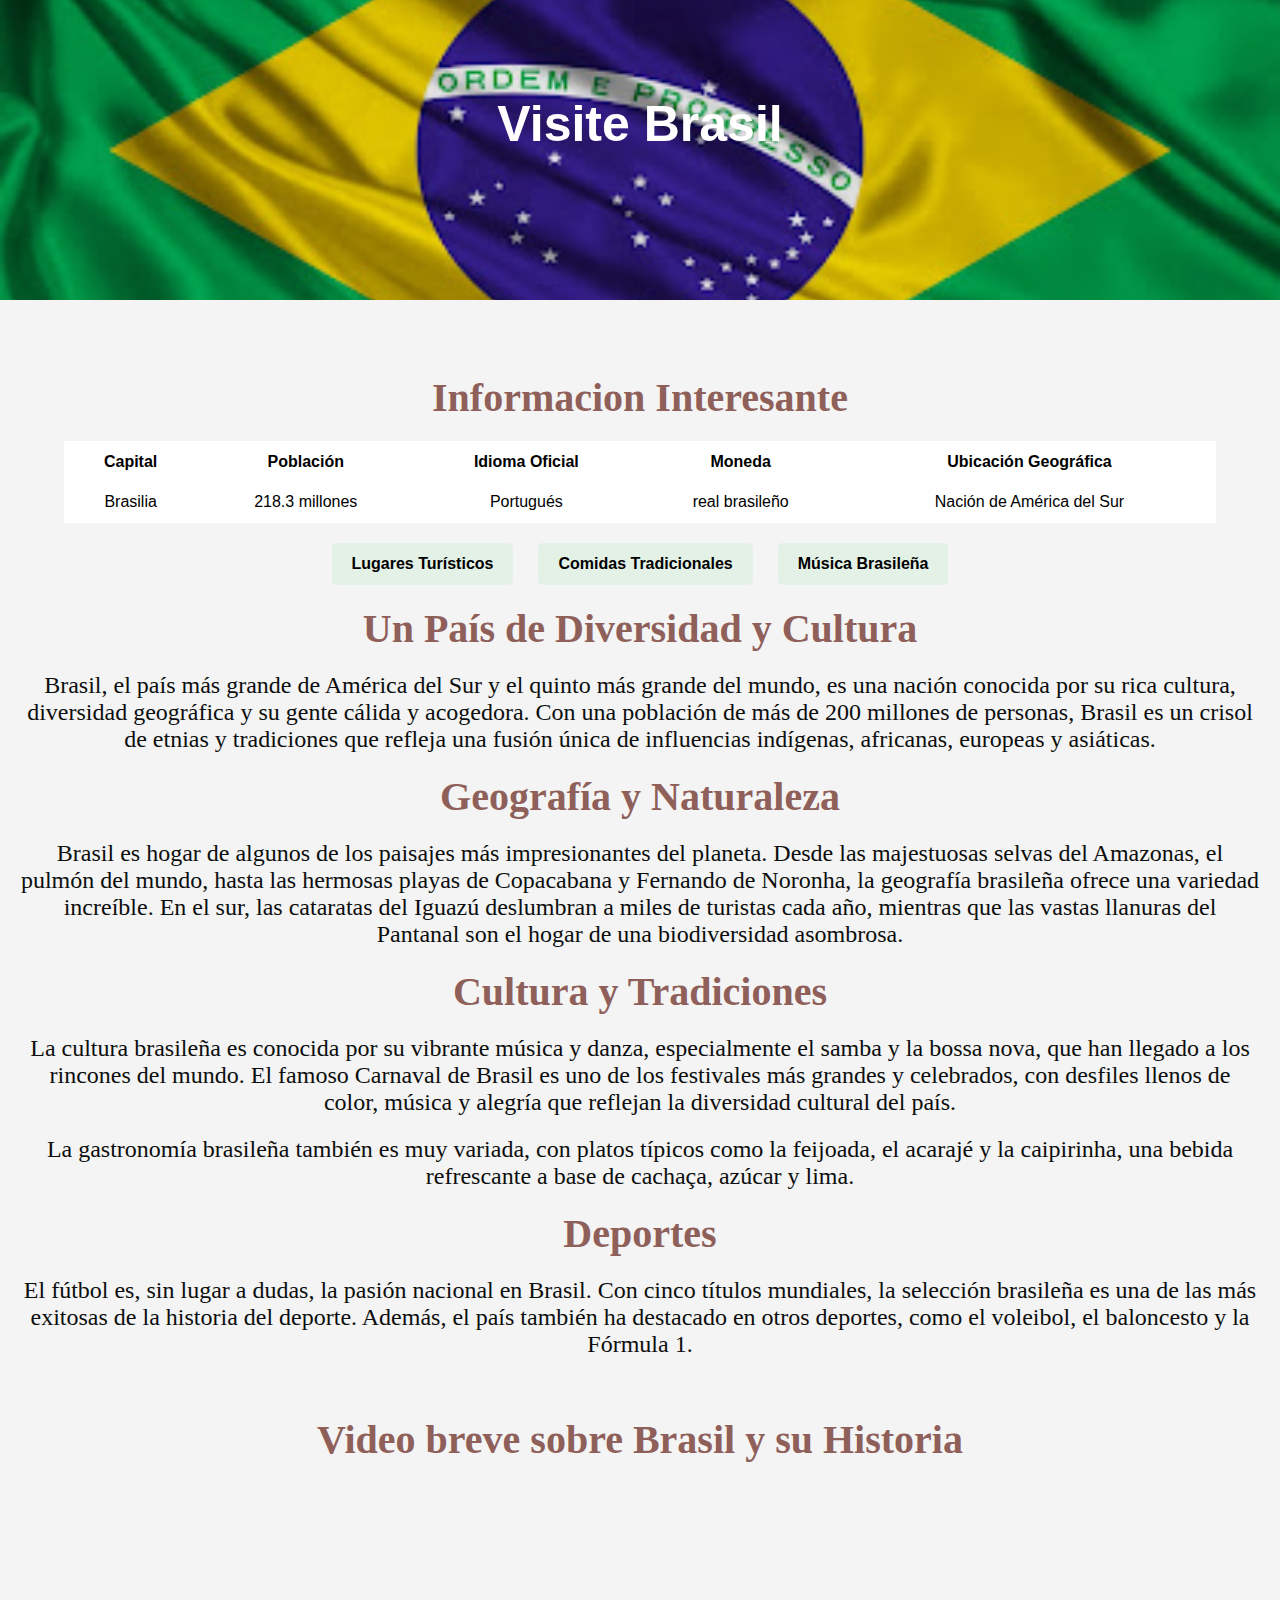
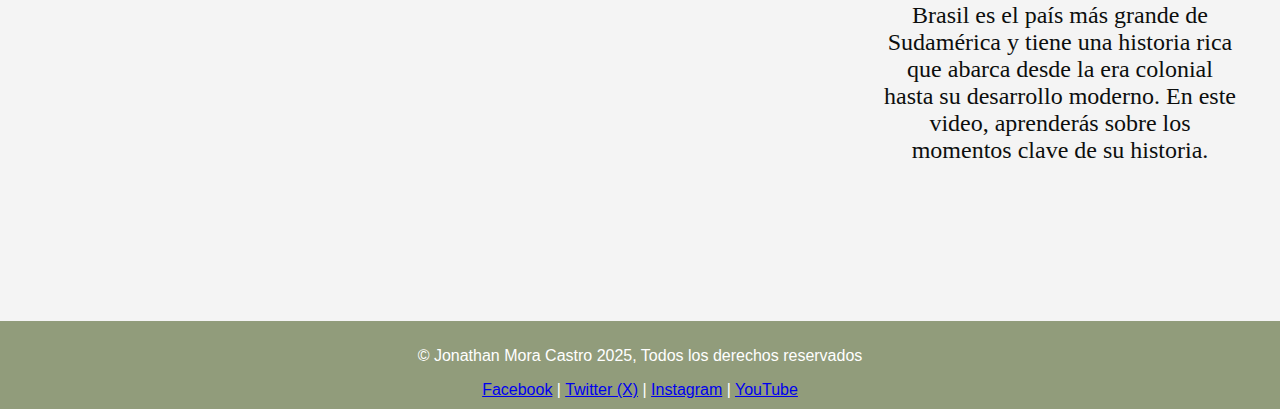
<file: index.html>
<!DOCTYPE html>
<html lang="es">
<head>
    <meta charset="UTF-8">
    <meta name="viewport" content="width=device-width, initial-scale=1.0">
    <title> Brasil </title>
    <link rel="icon" type="image/jpg" href="/images/favicon.jpg">
    <link rel="stylesheet" href="css/style.css">
    <link href="https://fonts.googleapis.com/css2?family=Pacifico&family=Sriracha&family=Bungee+Shade&display=swap" rel="stylesheet">
    
</head>
<body>
  <div class="contenedorp">
    <img class="img_grande" src="images/brazil-flag-17.jpg" alt="Bandera de brasil">
    <h1 class="textop">Visite Brasil</h1>
</div>
  <br><br><br>
    <h2 class="titulo lobster">Informacion Interesante</h2>
    <table >
        <tr>
          <th>Capital</th>
          <th>Población</th>
          <th>Idioma Oficial</th>
          <th>Moneda</th>
          <th>Ubicación Geográfica</th>
        </tr>
        <tr>
          <td>Brasilia</td>
          <td> 218.3 millones</td>
          <td>Portugués</td>
          <td>real brasileño </td>
          <td>Nación de América del Sur</td>
        </tr>
        
      </table>
      <div class="button-container">
        <a href="lugaresTuristicos.html" class="button">Lugares Turísticos</a>
        <a href="comidasTradicionales.html" class="button">Comidas Tradicionales</a>
        <a href="musicaBrasilena.html" class="button">Música Brasileña</a>
    </div>
    <h2 class="titulo lobster">Un País de Diversidad y Cultura</h2>
<p class="parrafo questrial">
    Brasil, el país más grande de América del Sur y el quinto más grande del mundo, es una nación conocida por su rica cultura, diversidad geográfica y su gente cálida y acogedora. Con una población de más de 200 millones de personas, Brasil es un crisol de etnias y tradiciones que refleja una fusión única de influencias indígenas, africanas, europeas y asiáticas.
</p>

<h2 class="titulo lobster">Geografía y Naturaleza</h2>
<p class="parrafo questrial">
    Brasil es hogar de algunos de los paisajes más impresionantes del planeta. Desde las majestuosas selvas del Amazonas, el pulmón del mundo, hasta las hermosas playas de Copacabana y Fernando de Noronha, la geografía brasileña ofrece una variedad increíble. En el sur, las cataratas del Iguazú deslumbran a miles de turistas cada año, mientras que las vastas llanuras del Pantanal son el hogar de una biodiversidad asombrosa.
</p>

<h2 class="titulo lobster">Cultura y Tradiciones</h2>
<p class="parrafo questrial">
    La cultura brasileña es conocida por su vibrante música y danza, especialmente el samba y la bossa nova, que han llegado a los rincones del mundo. El famoso Carnaval de Brasil es uno de los festivales más grandes y celebrados, con desfiles llenos de color, música y alegría que reflejan la diversidad cultural del país.
</p>

<p class="parrafo questrial">
    La gastronomía brasileña también es muy variada, con platos típicos como la feijoada, el acarajé y la caipirinha, una bebida refrescante a base de cachaça, azúcar y lima.
</p>

<h2 class="titulo lobster">Deportes</h2>
<p class="parrafo questrial">
    El fútbol es, sin lugar a dudas, la pasión nacional en Brasil. Con cinco títulos mundiales, la selección brasileña es una de las más exitosas de la historia del deporte. Además, el país también ha destacado en otros deportes, como el voleibol, el baloncesto y la Fórmula 1.
</p>
    <br>
    <h2 class="titulo lobster">Video breve sobre Brasil y su Historia</h2>
    <div class="contenedor">
      <iframe width="600" height="400" src="https://www.youtube.com/embed/39X1LB2Gq68?si=nnuciI-rmNL4jM6D" 
          title="YouTube video player" frameborder="0" allow="accelerometer; autoplay; clipboard-write; encrypted-media; 
          gyroscope; picture-in-picture; web-share" referrerpolicy="strict-origin-when-cross-origin" allowfullscreen>
      </iframe>
      
      <div class="texto">
          <p class="parrafo questrial">Brasil es el país más grande de Sudamérica y tiene una historia rica que abarca desde la era colonial hasta su desarrollo moderno. En este video, aprenderás sobre los momentos clave de su historia.</p>
      </div>
  </div>
<br>
<footer>

<p>&copy; Jonathan Mora Castro 2025, Todos los derechos reservados</p>
<a href="https://www.facebook.com/Brasil/" target="_blank">Facebook</a> |
<a href="https://twitter.com/Brasil" target="_blank">Twitter (X)</a> |
<a href="https://www.instagram.com/brasil/" target="_blank">Instagram</a> |
<a href="https://www.youtube.com/user/TVBrasil" target="_blank">YouTube</a>
</footer>
<script src="js/script.js"></script>
</body>
</html>
</file>
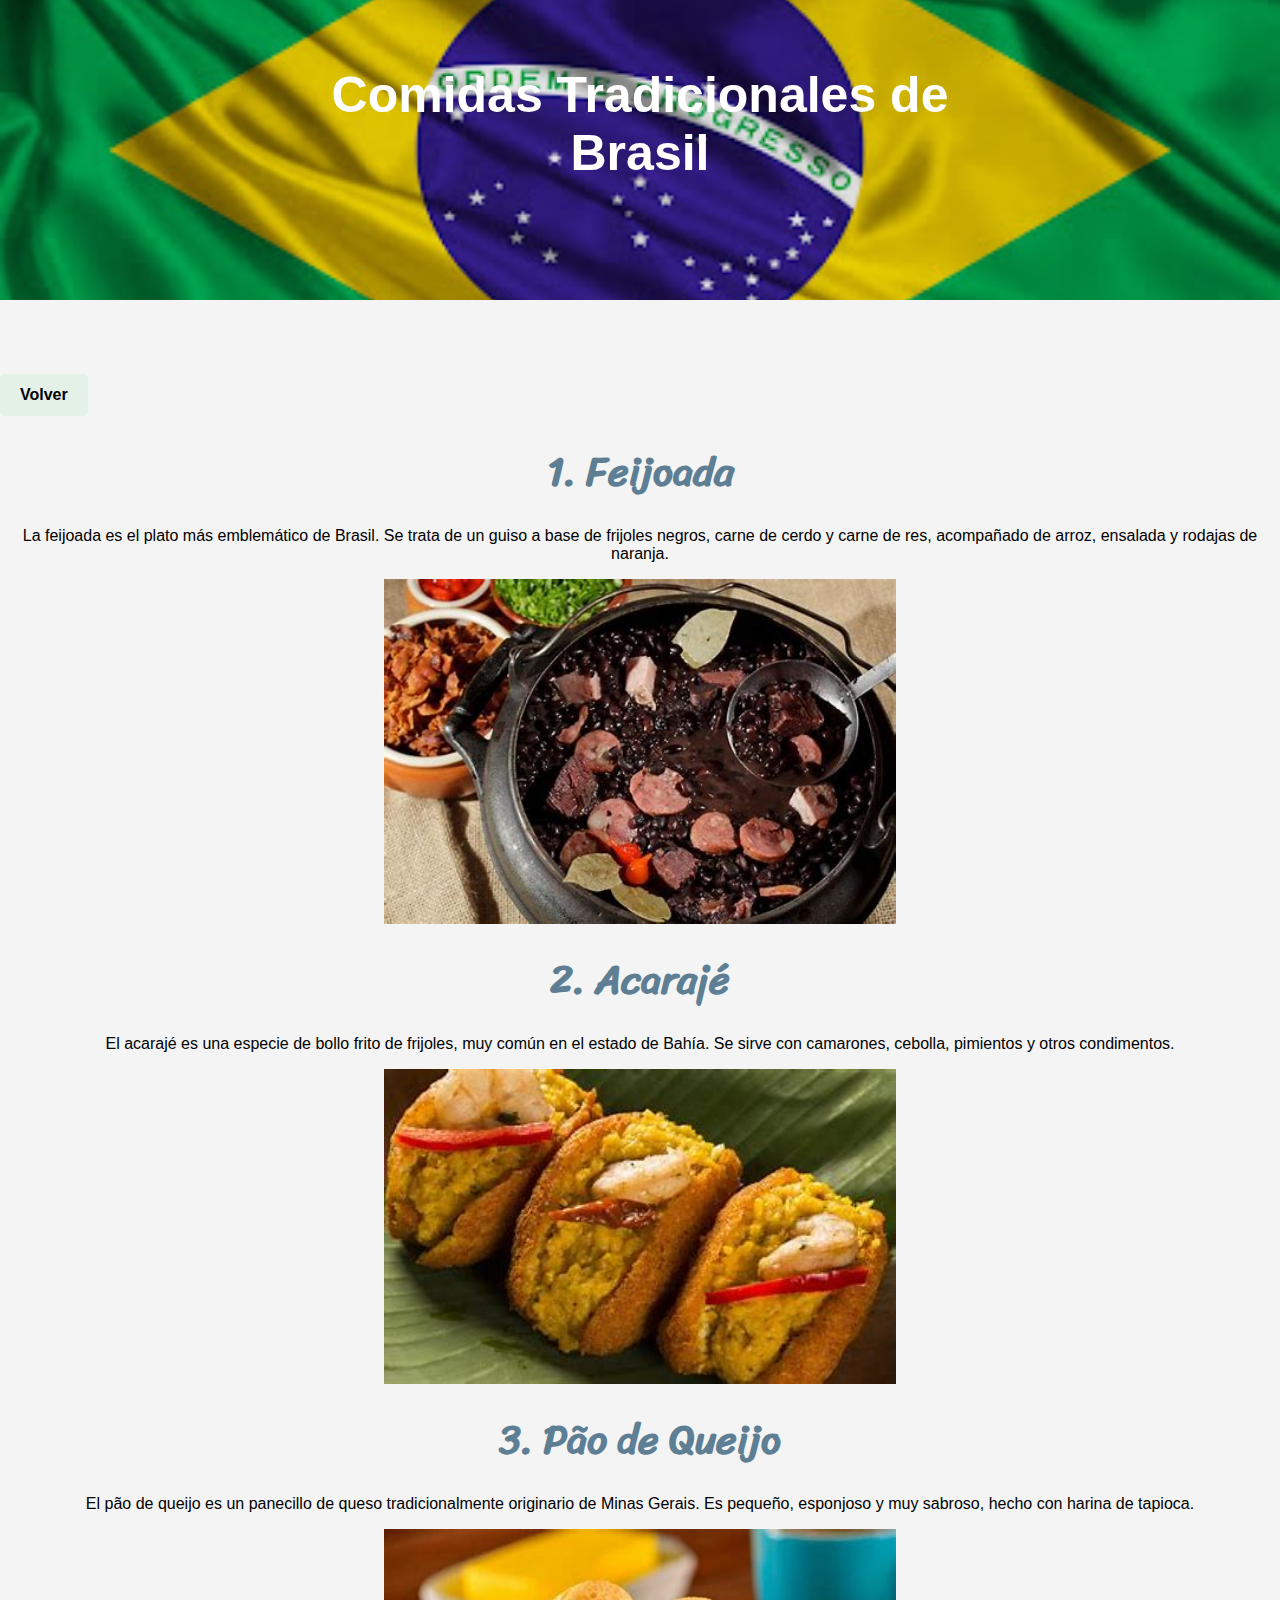
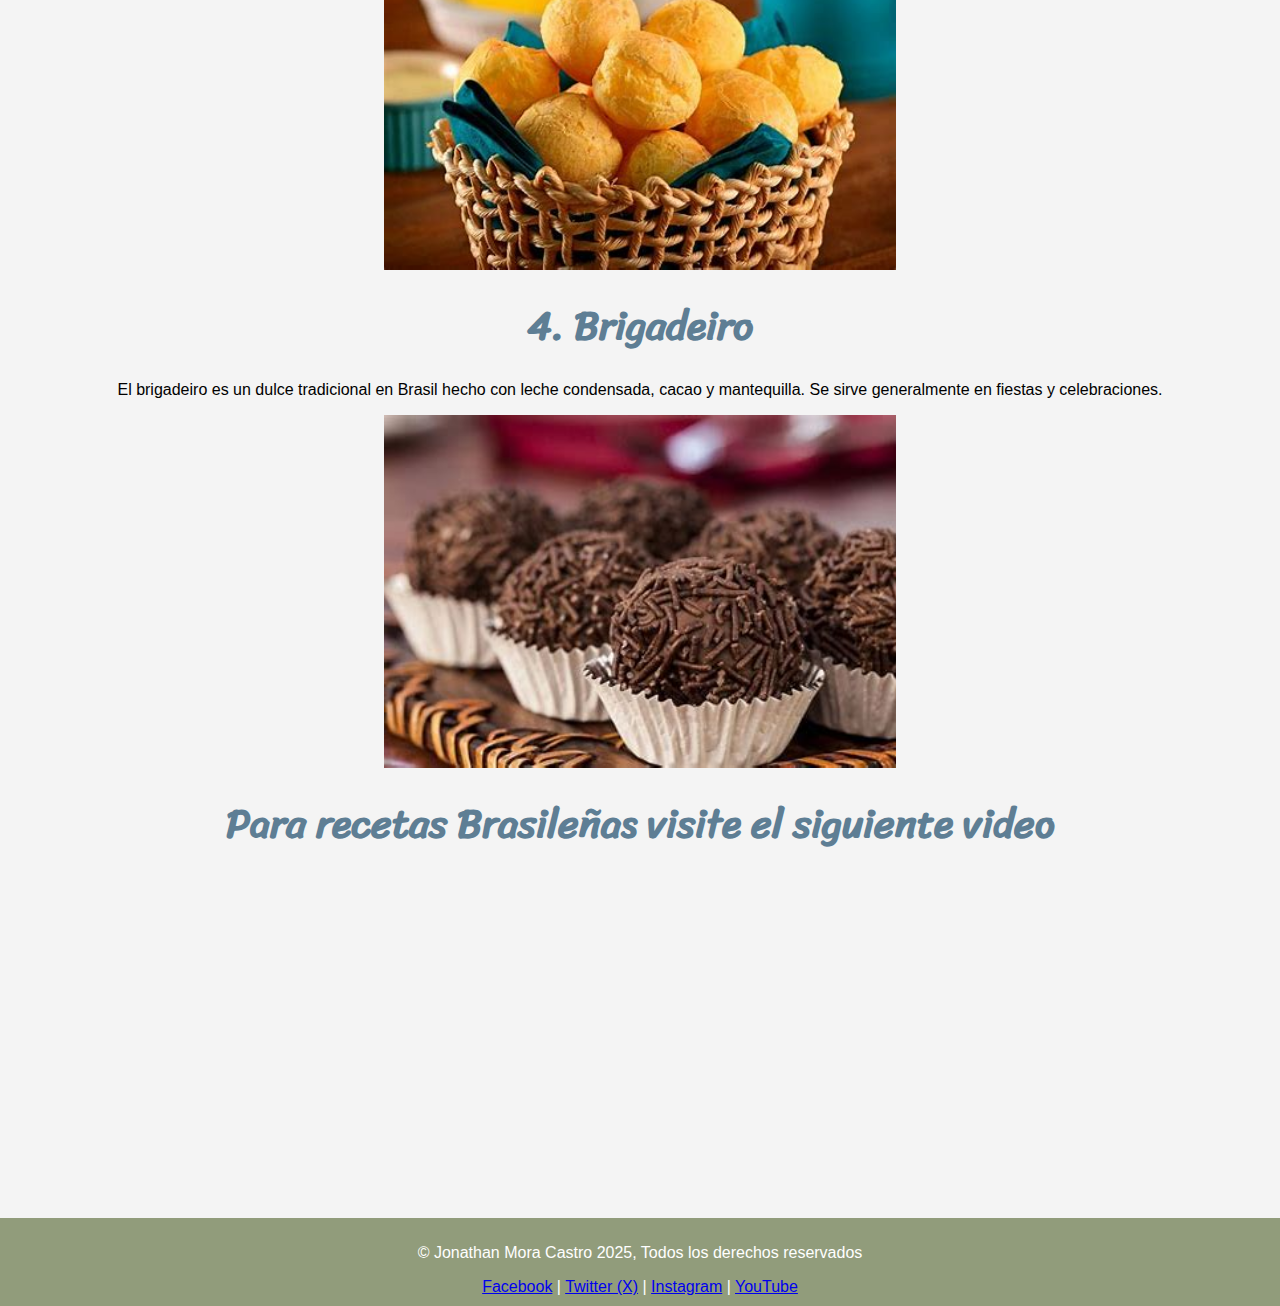
<file: comidasTradicionales.html>
<!DOCTYPE html>
<html lang="es">
<head>
    <meta charset="UTF-8">
    <meta name="viewport" content="width=device-width, initial-scale=1.0">
    <title>Comidas Tradicionales de Brasil</title>
    <link rel="icon" type="image/jpg" href="/images/favicon.jpg">
    <link rel="stylesheet" href="css/style.css">
    <link href="https://fonts.googleapis.com/css2?family=Pacifico&family=Sriracha&family=Bungee+Shade&display=swap" rel="stylesheet">
    
</head>
<body>
    <div class="contenerdorp">
    <img  src="images/brazil-flag-17.jpg" alt="Bandera de brasil" class="img_grande">
    <h1 class="textop">Comidas Tradicionales de Brasil</h1>
</div>
<br><br><br>
<div class="button-container-volver">
 <a href="index.html" class="button">Volver</a></li>
</div>
    <h2 class="titulo sriracha">1. Feijoada</h2>
    <p>La feijoada es el plato más emblemático de Brasil. Se trata de un guiso a base de frijoles negros, carne de cerdo y carne de res, acompañado de arroz, ensalada y rodajas de naranja.</p>
    <img src="images/feijoada.jpg" alt="Feijoada">
    
    <h2 class="titulo sriracha">2. Acarajé</h2>
    <p>El acarajé es una especie de bollo frito de frijoles, muy común en el estado de Bahía. Se sirve con camarones, cebolla, pimientos y otros condimentos.</p>
    <img src="images/acaraje.jpg" alt="Acarajé">

    <h2 class="titulo sriracha">3. Pão de Queijo</h2>
    <p>El pão de queijo es un panecillo de queso tradicionalmente originario de Minas Gerais. Es pequeño, esponjoso y muy sabroso, hecho con harina de tapioca.</p>
    <img src="images/paoDeQueijo.jpg" alt="Pão de Queijo">

    <h2 class="titulo sriracha">4. Brigadeiro</h2>
    <p>El brigadeiro es un dulce tradicional en Brasil hecho con leche condensada, cacao y mantequilla. Se sirve generalmente en fiestas y celebraciones.</p>
    <img src="images/brigadeiro.jpg" alt="Brigadeiro">
    <h1 class="titulo sriracha">Para recetas Brasileñas visite el siguiente video</h1>
    <iframe width="560" height="315" src="https://www.youtube.com/embed/Eh6IkJ9_Cy4?si=b5TeVfpmAdMtbsz5" title="YouTube video player" frameborder="0" allow="accelerometer; autoplay; clipboard-write; encrypted-media; gyroscope; picture-in-picture; web-share" referrerpolicy="strict-origin-when-cross-origin" allowfullscreen></iframe>
    

    <footer>
       <p>&copy; Jonathan Mora Castro 2025, Todos los derechos reservados</p>
<a href="https://www.facebook.com/Brasil/" target="_blank">Facebook</a> |
<a href="https://twitter.com/Brasil" target="_blank">Twitter (X)</a> |
<a href="https://www.instagram.com/brasil/" target="_blank">Instagram</a> |
<a href="https://www.youtube.com/user/TVBrasil" target="_blank">YouTube</a>

    </footer>
</body>
</html>
</file>
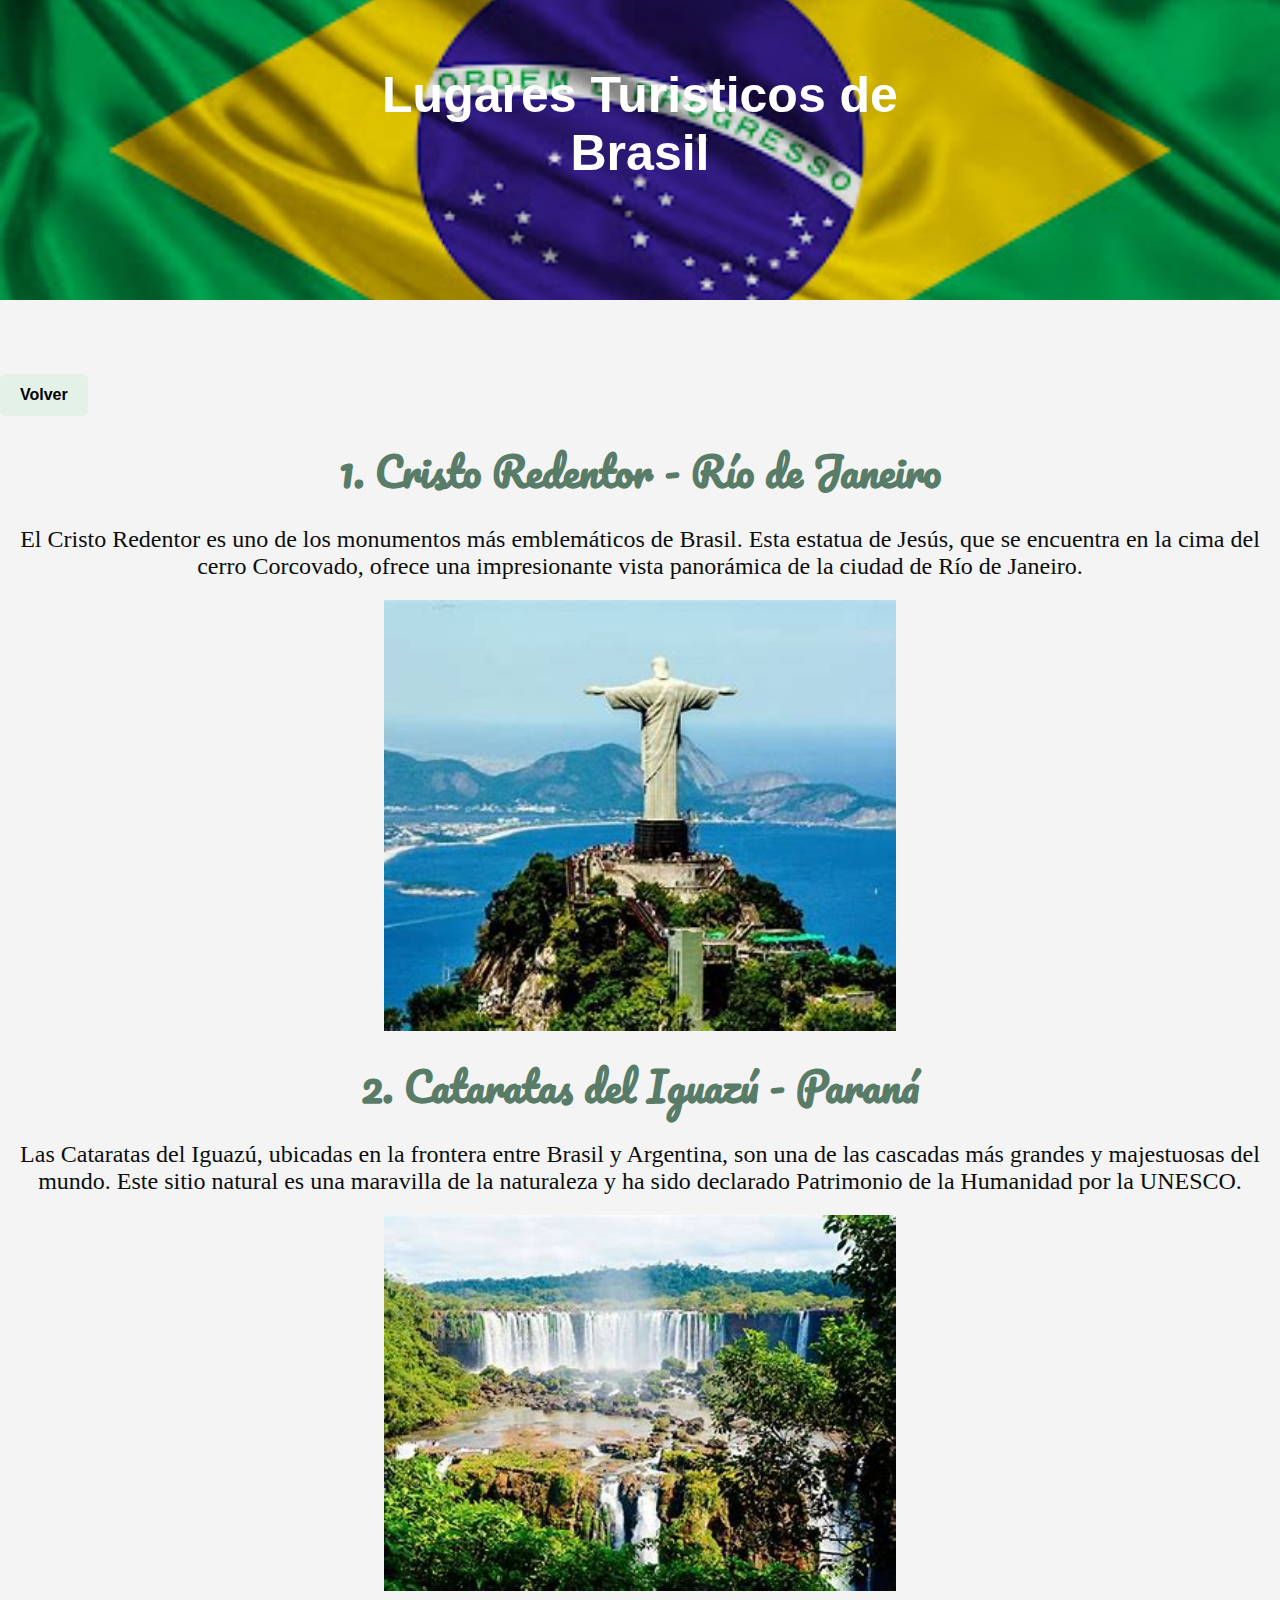
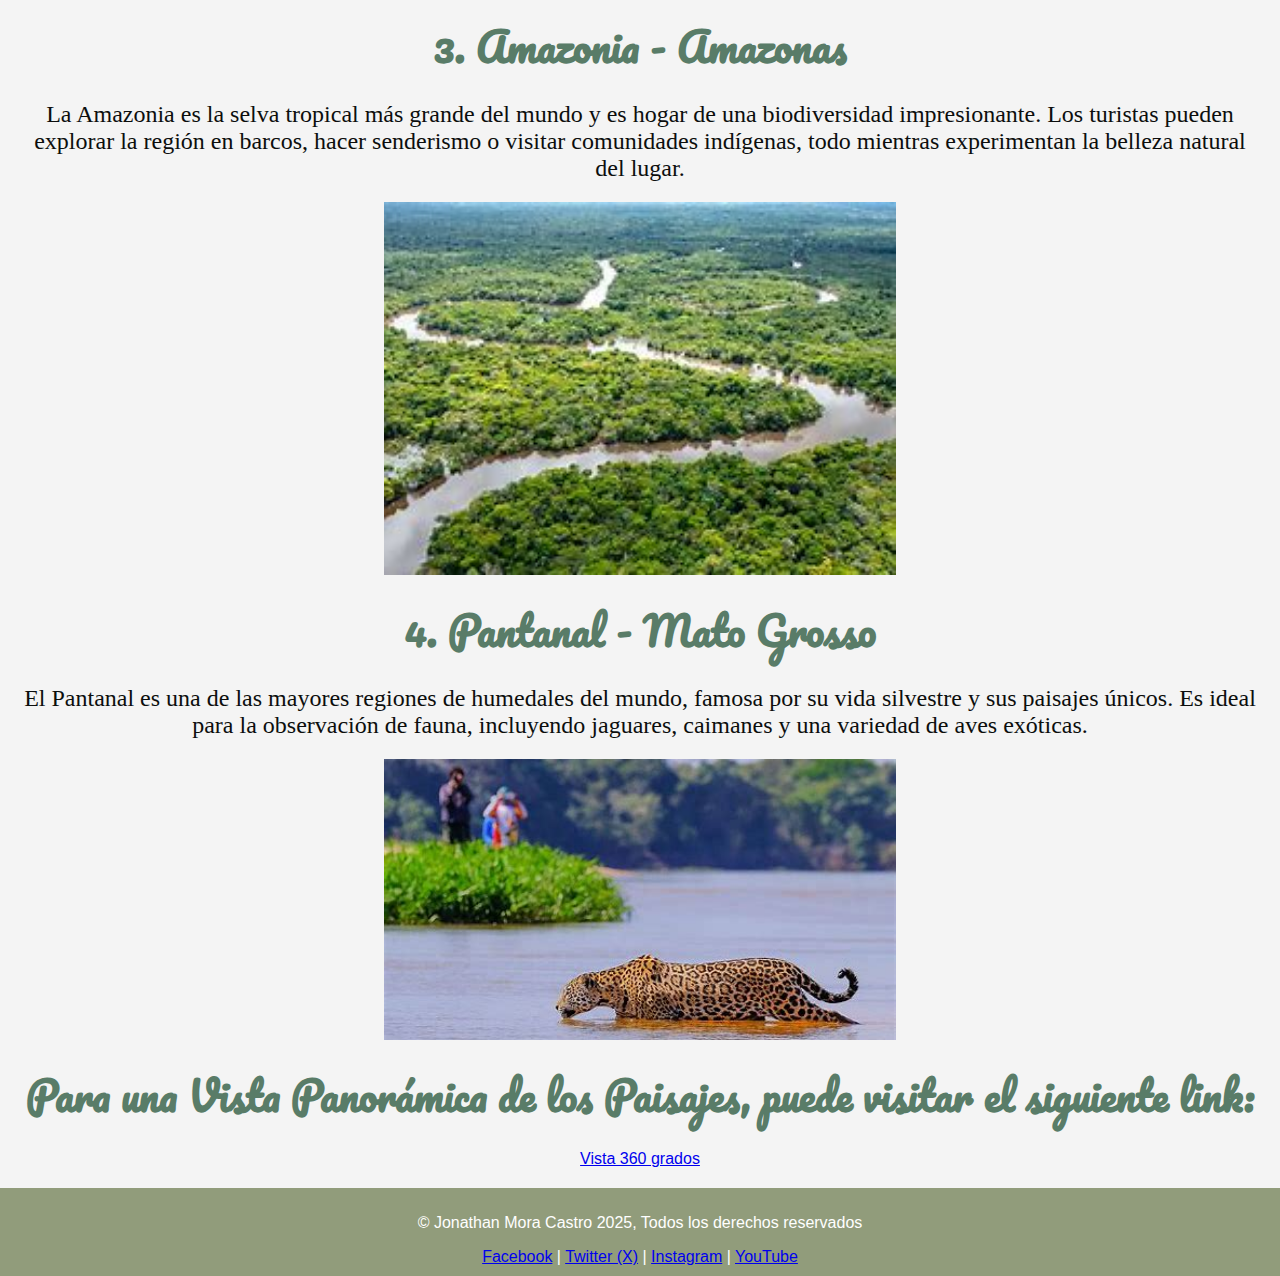
<file: lugaresTuristicos.html>
<!DOCTYPE html>
<html lang="es">
<head>
    <meta charset="UTF-8">
    <meta name="viewport" content="width=device-width, initial-scale=1.0">
    <title> Brasil </title>
    <link rel="icon" type="image/jpg" href="/images/favicon.jpg">
    <link rel="stylesheet" href="css/style.css">
    <link href="https://fonts.googleapis.com/css2?family=Pacifico&family=Sriracha&family=Bungee+Shade&display=swap" rel="stylesheet">
    
</head>
<body>
    <div class="contenedorp">
    <img src="images/brazil-flag-17.jpg" alt="Bandera de brasil" class="img_grande" >
    <h1 class="textop">Lugares Turisticos de Brasil</h1>
</div>
<br><br><br>
<div class="button-container-volver">
<a href="index.html" class="button">Volver</a></li>
</div>
    <h2 class="titulo pacifico">1. Cristo Redentor - Río de Janeiro</h2>
    <p class="parrafo krona">El Cristo Redentor es uno de los monumentos más emblemáticos de Brasil. Esta estatua de Jesús, que se encuentra en la cima del cerro Corcovado, ofrece una impresionante vista panorámica de la ciudad de Río de Janeiro.</p>
    <img src="images/cristoRedentor.jpg" alt="Cristo Redentor">
    <h2 class="titulo pacifico">2. Cataratas del Iguazú - Paraná</h2>
    <p class="parrafo krona">Las Cataratas del Iguazú, ubicadas en la frontera entre Brasil y Argentina, son una de las cascadas más grandes y majestuosas del mundo. Este sitio natural es una maravilla de la naturaleza y ha sido declarado Patrimonio de la Humanidad por la UNESCO.</p>
    <img src="images/cataratas.jpg" alt="Cataratas del Iguazú - Paraná">
    <h2 class="titulo pacifico">3. Amazonia - Amazonas</h2>
    <p class="parrafo krona">La Amazonia es la selva tropical más grande del mundo y es hogar de una biodiversidad impresionante. Los turistas pueden explorar la región en barcos, hacer senderismo o visitar comunidades indígenas, todo mientras experimentan la belleza natural del lugar.</p>
    <img src="images/amazonas.jpg" alt="Amazonas">
    <h2 class="titulo pacifico">4. Pantanal - Mato Grosso</h2>
    <p class="parrafo krona">El Pantanal es una de las mayores regiones de humedales del mundo, famosa por su vida silvestre y sus paisajes únicos. Es ideal para la observación de fauna, incluyendo jaguares, caimanes y una variedad de aves exóticas.</p>
    <img src="images/pantano.jpg" alt="Pantano  Mato Grosso">
    <h1 class="titulo pacifico">Para una Vista Panorámica de los Paisajes, puede visitar el siguiente link:</h1>
    <div class="center">
    <a href="https://www.bing.com/travel/place-information?moduletype=pano&SID=bd69fe3d-bddf-02b9-aeb0-0384ff4b73dd&RID=2&overlay=richcontent&form=TMIRSD&entrypoint=TMIRSD" target="_blank">Vista 360 grados</a>
</div>
    <footer>
       <p>&copy; Jonathan Mora Castro 2025, Todos los derechos reservados</p>
        <a href="https://www.facebook.com/Brasil/" target="_blank">Facebook</a> |
        <a href="https://twitter.com/Brasil" target="_blank">Twitter (X)</a> |
        <a href="https://www.instagram.com/brasil/" target="_blank">Instagram</a> |
        <a href="https://www.youtube.com/user/TVBrasil" target="_blank">YouTube</a>
        
    </footer>
</body>
</html>
</file>
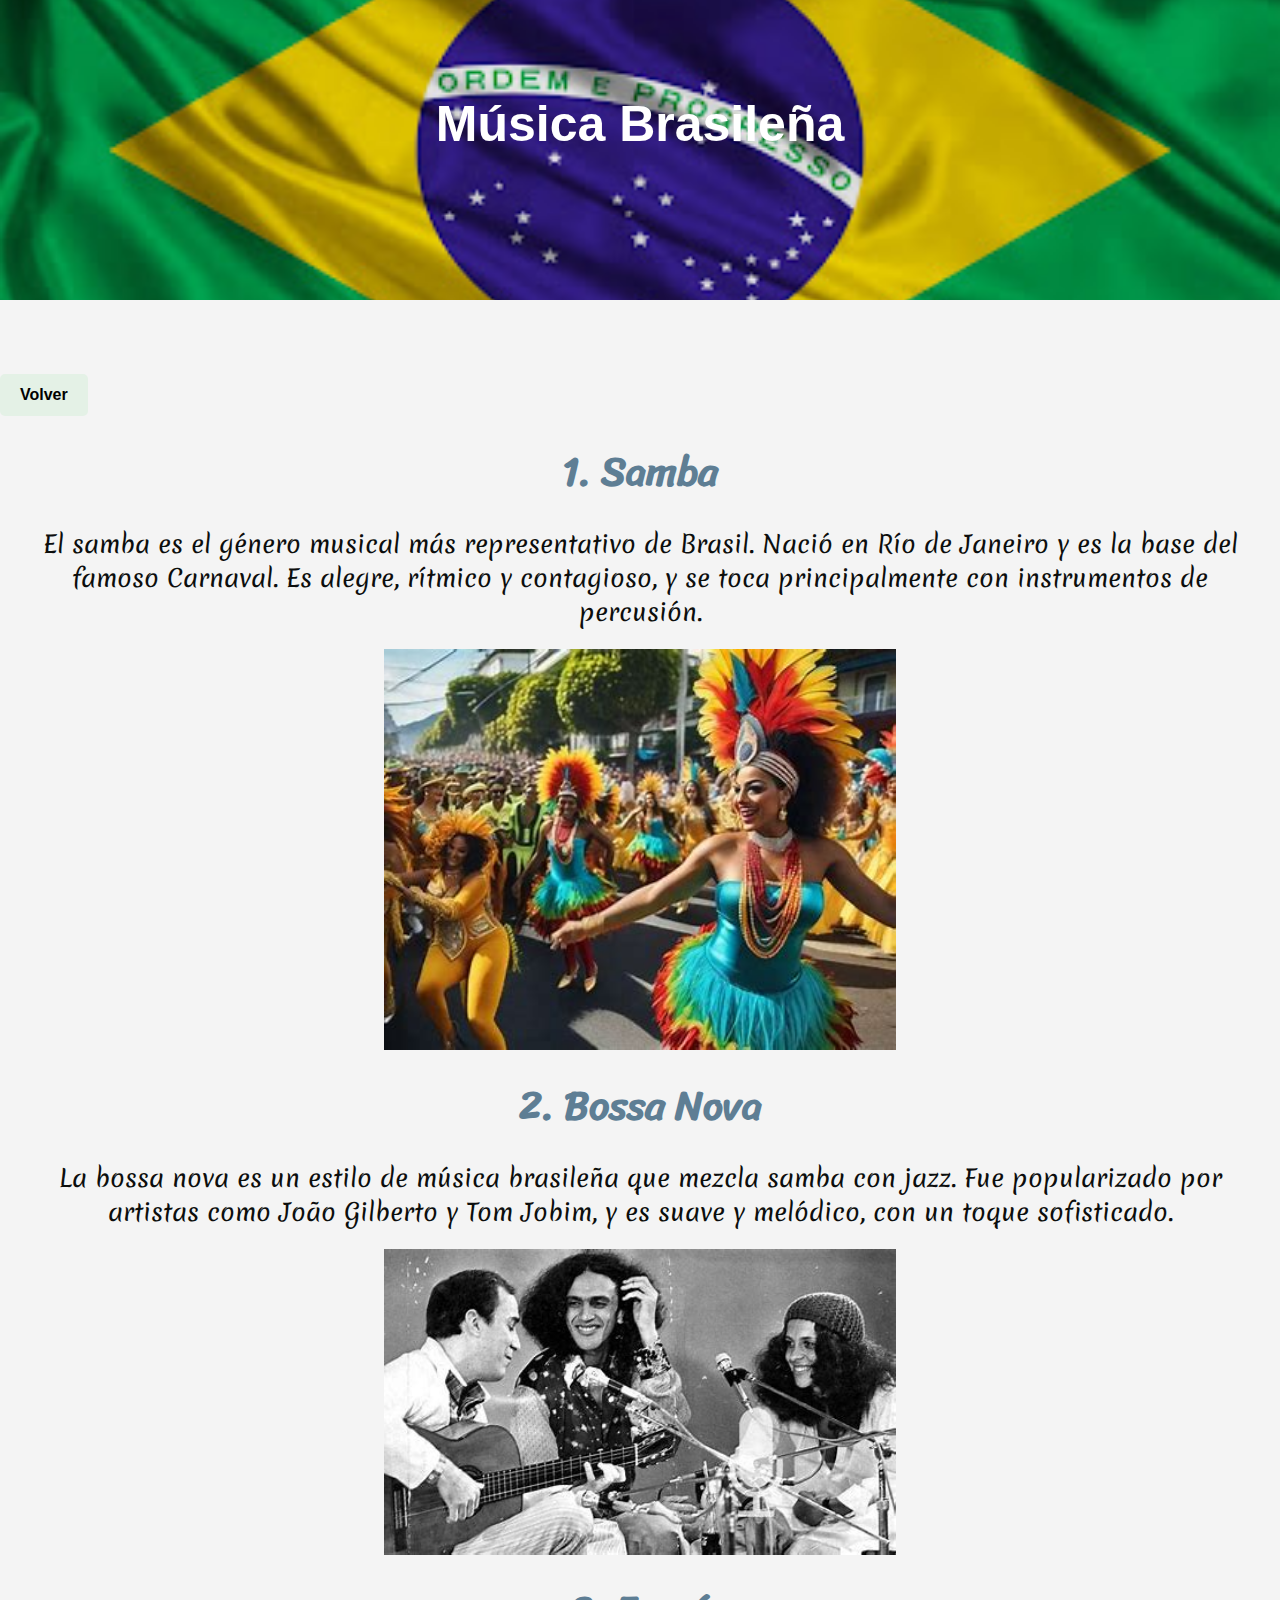
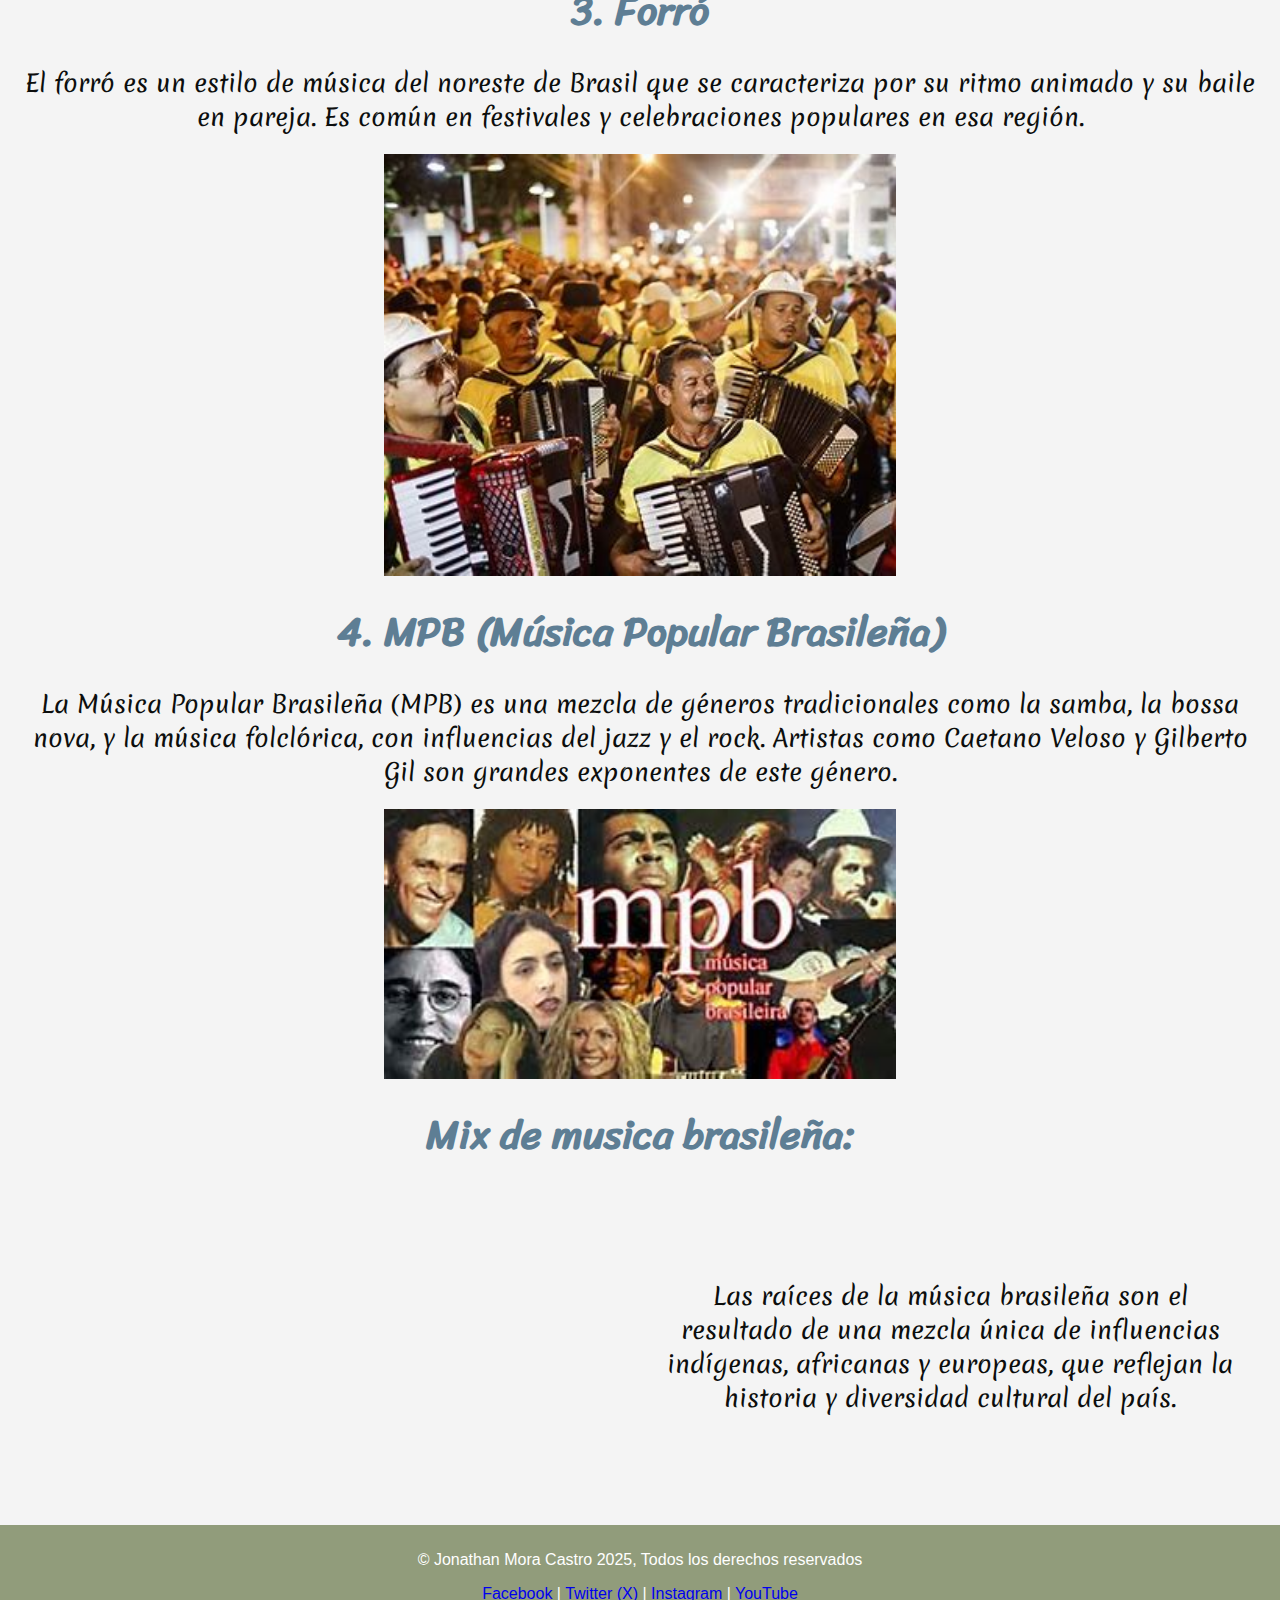
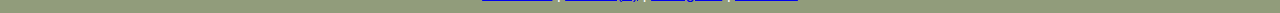
<file: musicaBrasilena.html>
<!DOCTYPE html>
<html lang="es">
<head>
    <meta charset="UTF-8">
    <meta name="viewport" content="width=device-width, initial-scale=1.0">
    <title>Música Brasileña</title>
    <link rel="icon" type="image/jpg" href="/images/favicon.jpg">
    <link rel="stylesheet" href="css/style.css">
    <link href="https://fonts.googleapis.com/css2?family=Pacifico&family=Sriracha&family=Bungee+Shade&display=swap" rel="stylesheet">
    <link href="https://fonts.googleapis.com/css2?family=Questrial&family=Krona+One&family=Merienda&display=swap" rel="stylesheet">
</head>
<body>
    <div class="contenedorp">
    <img src="images/brazil-flag-17.jpg" alt="Bandera de brasil" class="img_grande" >
    <h1 class="textop">Música Brasileña</h1>
    </div>
    <br><br><br>
    <div class="button-container-volver">
       <a href="index.html" class="button">Volver</a></li>  
    </div>

    <h2 class="titulo sriracha">1. Samba</h2>
    <p class="parrafo merienda">El samba es el género musical más representativo de Brasil. Nació en Río de Janeiro y es la base del famoso Carnaval. Es alegre, rítmico y contagioso, y se toca principalmente con instrumentos de percusión.</p>
    <img src="images/samba.jpg" alt="Samba">

    <h2 class="titulo sriracha">2. Bossa Nova</h2>
    <p class="parrafo merienda">La bossa nova es un estilo de música brasileña que mezcla samba con jazz. Fue popularizado por artistas como João Gilberto y Tom Jobim, y es suave y melódico, con un toque sofisticado.</p>
    <img src="images/bossaNova.jpg" alt="Bossa Nova">

    <h2 class="titulo sriracha">3. Forró</h2>
    <p class="parrafo merienda">El forró es un estilo de música del noreste de Brasil que se caracteriza por su ritmo animado y su baile en pareja. Es común en festivales y celebraciones populares en esa región.</p>
    <img src="images/forro.jpg" alt="Forró">

    <h2 class="titulo sriracha">4. MPB (Música Popular Brasileña)</h2>
    <p class="parrafo merienda">La Música Popular Brasileña (MPB) es una mezcla de géneros tradicionales como la samba, la bossa nova, y la música folclórica, con influencias del jazz y el rock. Artistas como Caetano Veloso y Gilberto Gil son grandes exponentes de este género.</p>
    <img src="images/mpb.jpg" alt="MPB">

    <h2 class="titulo sriracha">Mix de musica brasileña:</h1>
    <div class="contenedor">
        <iframe width="860" height="315" src="https://www.youtube.com/embed/A6k_HRV6FKk?si=UvnVThk5Vyg47M_P&amp;start=83" title="YouTube video player" frameborder="0" allow="accelerometer; autoplay; clipboard-write; encrypted-media; gyroscope; picture-in-picture; web-share" referrerpolicy="strict-origin-when-cross-origin" allowfullscreen></iframe>
        <div class="espacio"></div>
        <p class="parrafo merienda">Las raíces de la música brasileña son el resultado de una mezcla única de influencias indígenas, africanas y europeas, que reflejan la historia y diversidad cultural del país.</p>
</div>
    <footer>
      <p>&copy; Jonathan Mora Castro 2025, Todos los derechos reservados</p>
      <a href="https://www.facebook.com/Brasil/" target="_blank">Facebook</a> |
      <a href="https://twitter.com/Brasil" target="_blank">Twitter (X)</a> |
      <a href="https://www.instagram.com/brasil/" target="_blank">Instagram</a> |
      <a href="https://www.youtube.com/user/TVBrasil" target="_blank">YouTube</a>
      
    </footer>
    <script src="js/script.js"></script>
</body>
</html>
</file>
<file: css/style.css>
body {
    font-family: 'Arial', sans-serif;
    margin: 0;
    padding: 0;
    background-color: #f4f4f4;
    align-self:center;
}
a{
    text-align: center;
}

.contenedorp {
    width: 100%;
    max-width: 100%;
    overflow: hidden; /* Evita que se salga contenido */
    display: flex;
    align-items: center;
    justify-content: center;
    height: 300px;
}

.contenedorp img {
    display: block;
    width: 100%;
    height: auto;
    width: 1300px; /* Cambia el ancho según necesites */
    height: 300px;
}

.textop {
   
    position: absolute;
    top: 10%;
    left: 50%;
    transform: translate(-50%, -50%);
    color: white;
    font-size: 50px;
    font-weight: bold;
    text-align: center;
}
header {
    background: linear-gradient(90deg, #00247D, #FFFFFF, #CF142B); /* Colores de una bandera */
    color: white;
    text-align: center;
    padding: 20px;
    font-size: 24px;
    font-weight: bold;
}

/* Sección principal */
.contenedor {
    display: flex;
    align-items: center;  /* Alinea verticalmente */
    margin-left: 300px;   /* Espacio a la izquierda */
    margin-right: 20px;   /* Espacio a la derecha */
    gap: 20px;            /* Espacio entre los elementos */
}
.texto {
    max-width: 400px; /* Ancho máximo del texto */
}

h1 {
    text-align: center;
    color: #050506;
}

/* Pie de página */
footer {
    background: #919c7b;
    color: white;
    text-align: center;
    padding: 10px;
    margin-top: 20px;
}

.center{
    text-align: center;
}

img{
    display: block;
    margin-left: auto;
    margin-right: auto;
    width: 40%;
}
.img_grande{
    width: 100%; /* Ocupará todo el ancho de la pantalla */
    height: 300px; /* Mantiene altura */
    object-fit: cover; /* Ajusta la imagen sin deformarla */
}
table {
    width: 90%; /* Ajusta el ancho según sea necesario */
    margin: 20px auto; /* Centra la tabla horizontalmente */
    border-collapse: none;
    text-align: center; /* Centra el texto dentro de las celdas */
    background-color: white;
    border:none; /* Borde con color de referencia */
}

th, td {
    border: none;
    padding: 10px;
}

th {

    color: rgb(0, 0, 0);
}
.button-container-volver {
    display: flex;
    justify-content: left;
    gap: 25px; /* Espacio entre los botones */
    margin-top: 20px;
}
.button-container {
    display: flex;
    justify-content: center;
    gap: 25px; /* Espacio entre los botones */
    margin-top: 20px;
}

.button {
    text-decoration: none;
    background: #e4f1e6; /* Color rojo (puedes cambiarlo) */
    color: rgb(0, 0, 0);
    padding: 12px 20px;
    border-radius: 5px;
    font-size: 16px;
    font-weight: bold;
    transition: 0.3s;
}

.button:hover {
    background: #e5ec7f; /* Azul al pasar el mouse */
}
p{
    text-align: center;
}
h2{
    text-align: center;
}
footer a:hover {
    color: rgb(12, 15, 233);
  }

.titulo {
    font-size: 2.5rem;
    margin: 20px;
    cursor: pointer;
    transition: transform 0.2s ease-in-out;
}
.titulo.lobster { font-family: 'Lobster', cursive; color: #8f5f5a; }
.titulo.pacifico { font-family: 'Pacifico', cursive; color: #597c68; }
.titulo.sriracha { font-family: 'Sriracha', cursive; color: #5e7e94; }

.parrafo{
    font-size: 1.5rem;
    margin: 20px;
    cursor: pointer;
    color: #0c0e0d;
}

.parrafo.merienda{
    font-family: "Merienda";
}
.parrafo.questrial{
    font-family:"Questrial";
}
.parrafo.krona{
    font-family:"Krona One";
}
.espacio {
    flex-grow: 1; /* Hace que este div ocupe el espacio sobrante */
}
</file>
